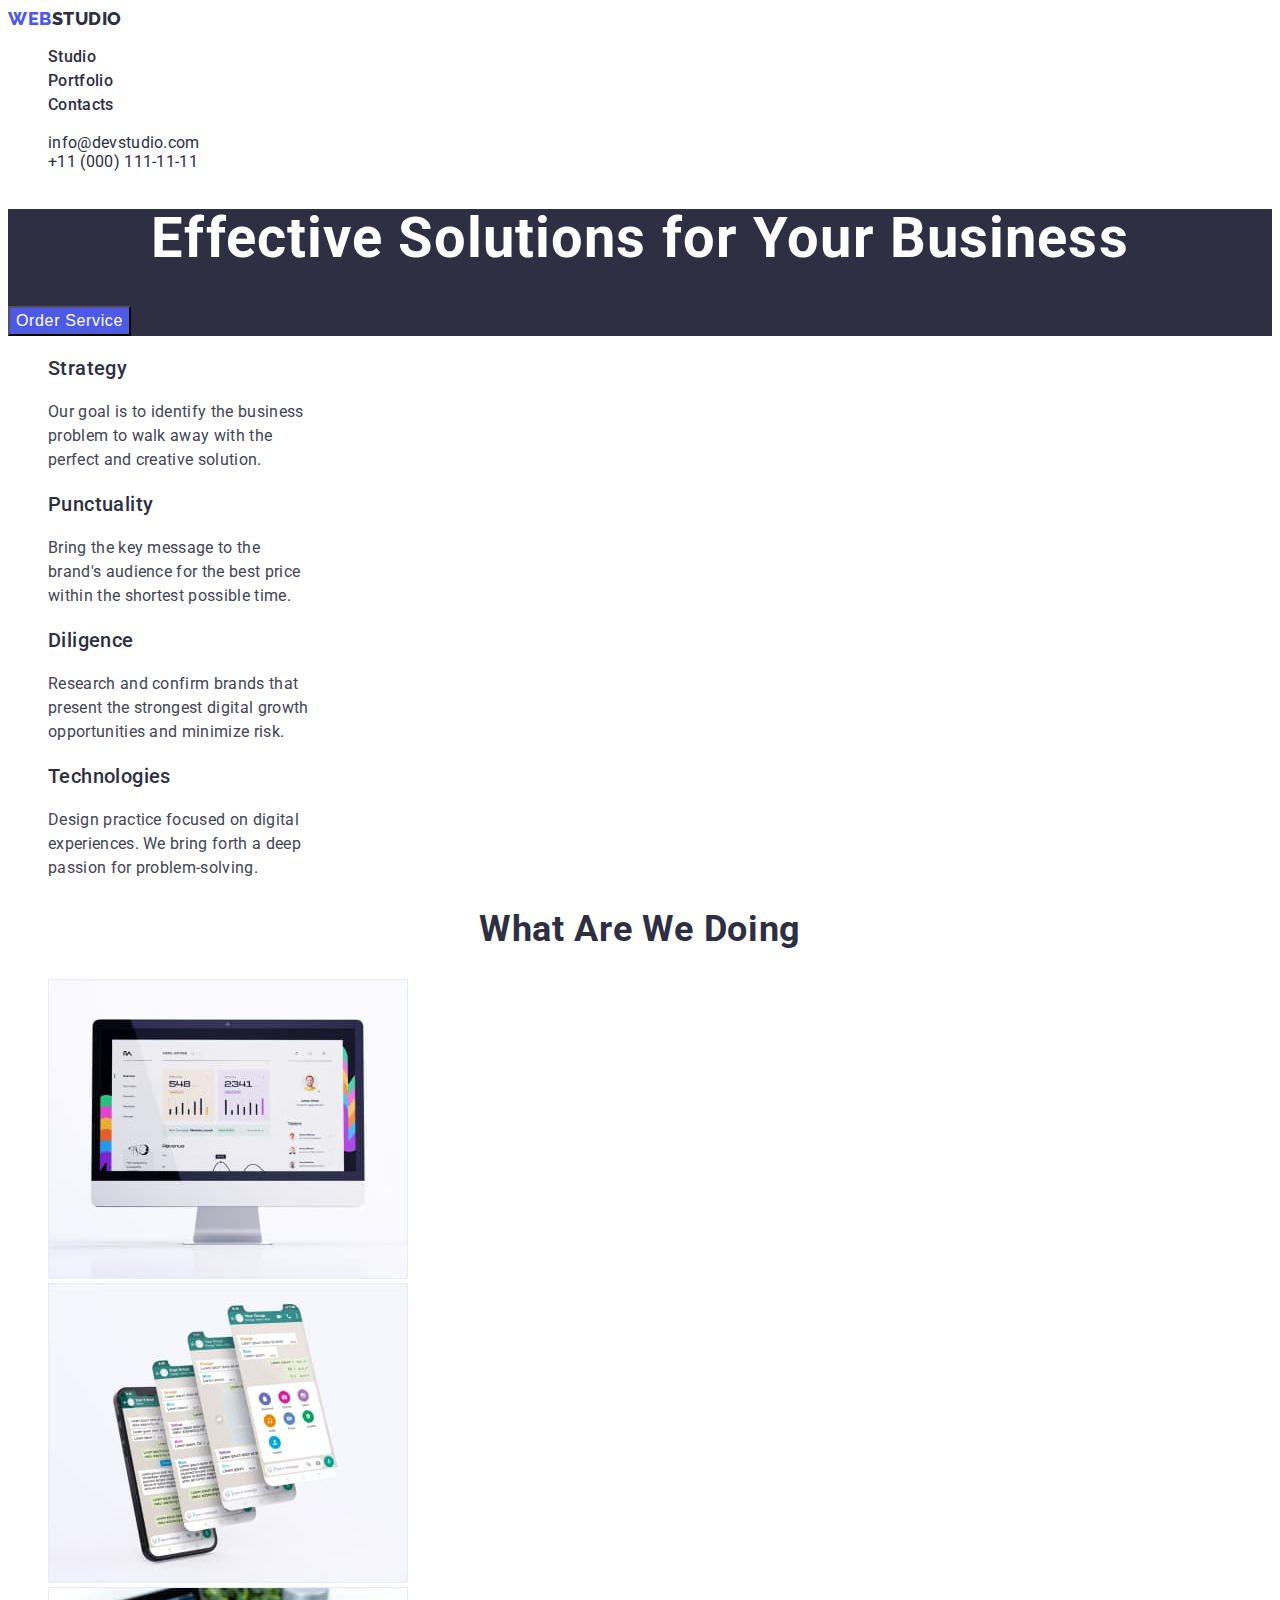
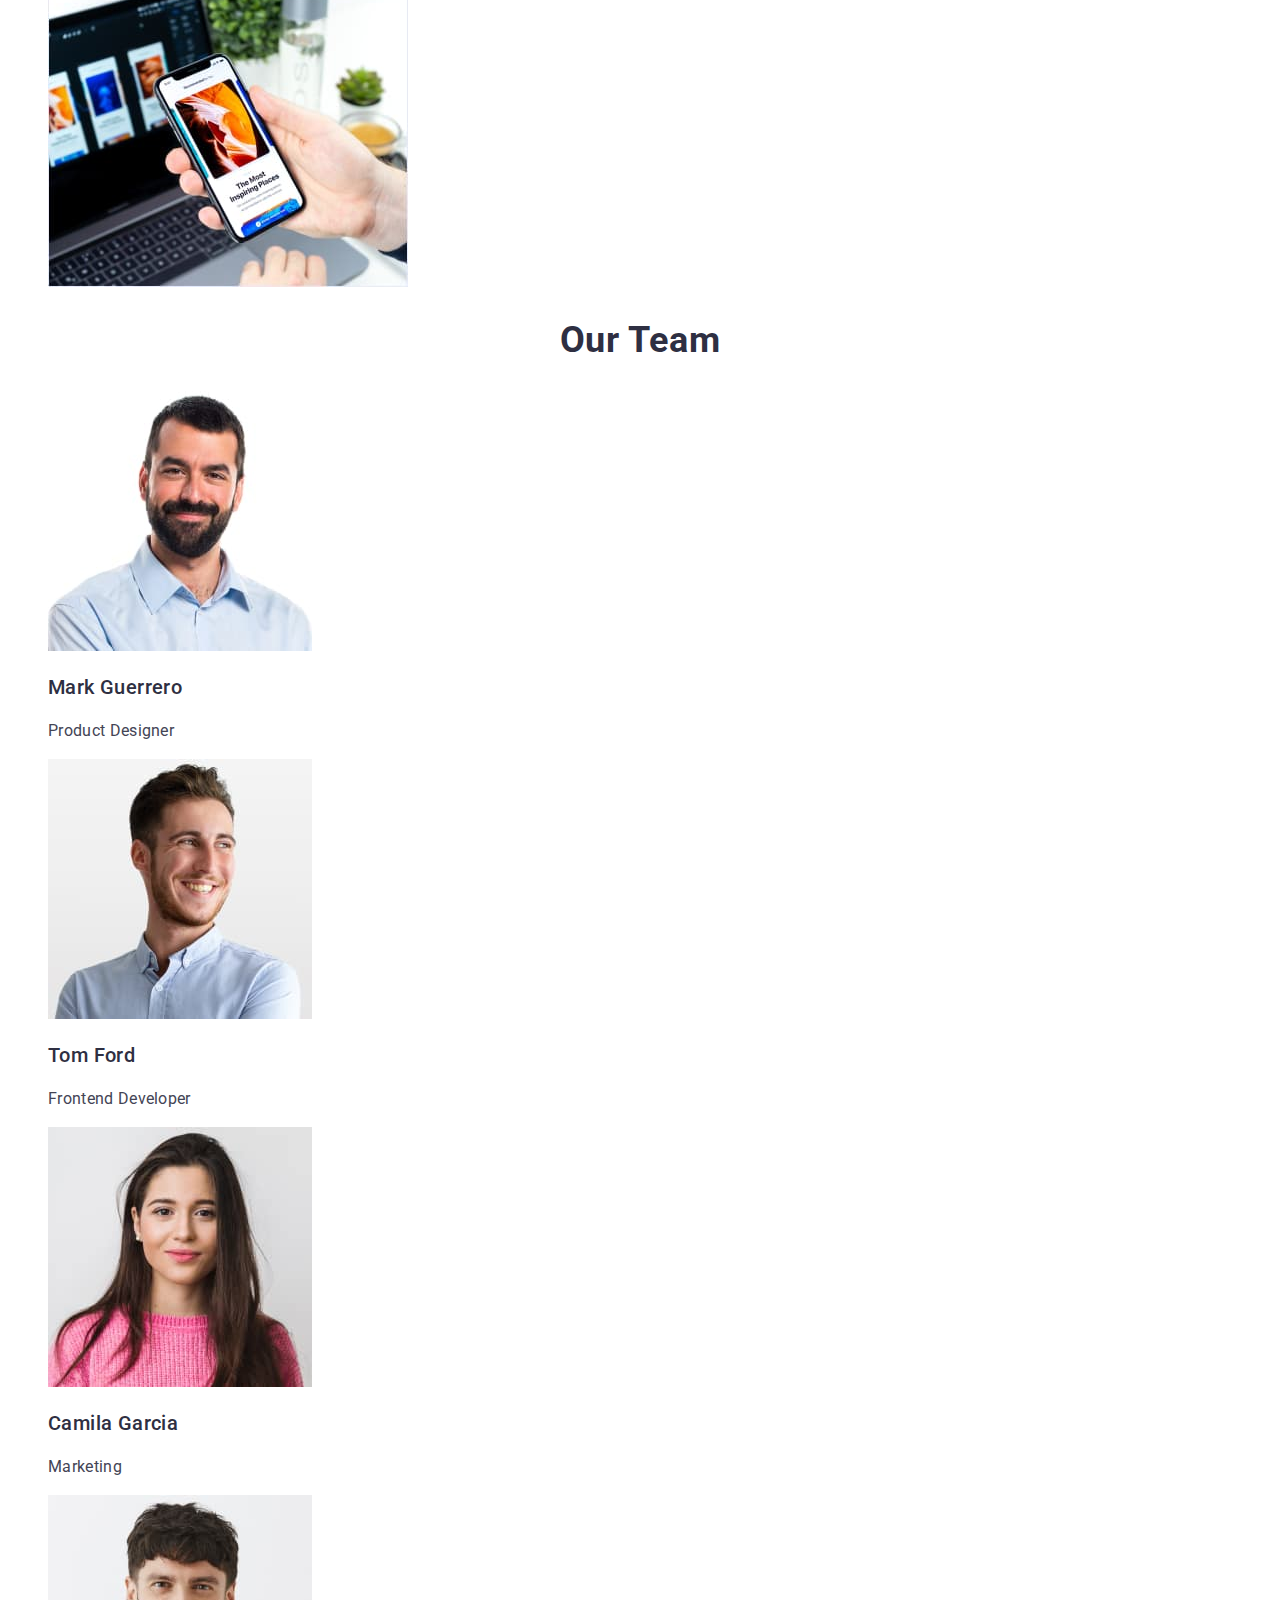
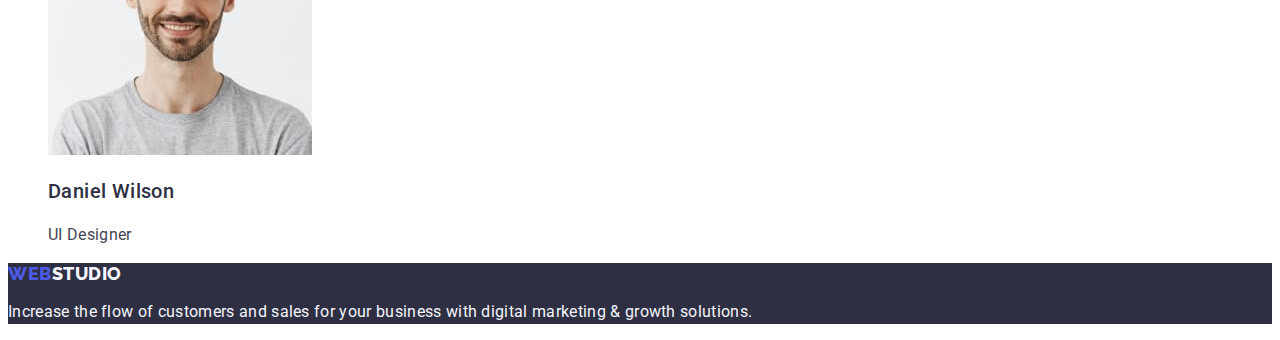
<file: index.html>
<!DOCTYPE html>
<html lang="en">
  <head>
    <meta charset="UTF-8" />
    <meta http-equiv="X-UA-Compatible" content="IE=edge" />
    <meta name="viewport" content="width=device-width, initial-scale=1.0" />
    <title>Document</title>
    <link rel="preconnect" href="https://fonts.googleapis.com" />
    <link rel="preconnect" href="https://fonts.gstatic.com" crossorigin />
    <link
      href="https://fonts.googleapis.com/css2?family=Montserrat:wght@400;700&family=Raleway:wght@800&family=Roboto:wght@400;500;700;900&display=swap"
      rel="stylesheet"
    />
    <link rel="stylesheet" href="css/styles.css" />
  </head>
  <body>
    <header>
      <nav>
        <a class="logo link" href="./index.html"
          >web<span class="color">studio</span></a
        >
        <ul class="list">
          <li class="nav-text"><a class="link" href="./index.html">Studio</a></li>
          <li class="nav-text"><a class="link" href="portfolio.html">Portfolio</a></li>
          <li class="nav-text"><a class="link" href="">Contacts</a></li>
        </ul>
      </nav>
      <address>
        <ul class="adress-text list">
          <li>
            <a class="link" href="mailto:info@devstudio.com">info@devstudio.com</a>
          </li>
          <li>
            <a class="link" href="tel:+110001111111"> +11 (000) 111-11-11 </a>
          </li>
        </ul>
      </address>
    </header>
    <main>
      <section class="text-header">
        <h1 class="text-h1">Effective Solutions for Your Business</h1>
        <button type="button" class="button-header">Order Service</button>
      </section>
      <section>
        <h2 hidden>Site Info</h2>
        <ul class="list">
          <li>
            <h3 class="text-main">Strategy</h3>
            <p class="text-description">
              Our goal is to identify the business <br />
              problem to walk away with the
              <br />
              perfect and creative solution.
            </p>
          </li>
          <li>
            <h3 class="text-main">Punctuality</h3>
            <p class="text-description">
              Bring the key message to the <br />
              brand's audience for the best price <br />
              within the shortest possible time.
            </p>
          </li>
          <li>
            <h3 class="text-main">Diligence</h3>
            <p class="text-description">
              Research and confirm brands that <br />
              present the strongest digital growth <br />
              opportunities and minimize risk.
            </p>
          </li>
          <li>
            <h3 class="text-main">Technologies</h3>
            <p class="text-description">
              Design practice focused on digital <br />
              experiences. We bring forth a deep <br />
              passion for problem-solving.
            </p>
          </li>
        </ul>
      </section>

      <section>
        <h2 class="text-h2">What are we doing</h2>
        <ul class="list">
          <li>
            <img src="./images/hw1-1.jpg" width="360" alt="pc" />
          </li>
          <li>
            <img src="./images/hw1-2.jpg" width="360" alt="tel" />
          </li>
          <li>
            <img src="./images/hw1-3.jpg" width="360" alt="tel" />
          </li>
        </ul>
      </section>
      <section>
        <h2 class="text-h2">Our Team</h2>
        <ul class="list">
          <li>
            <img src="./images/mark.jpg" alt="MarkGuerrero" width="264" />
            <h3 class="text-main">Mark Guerrero</h3>
            <p class="text-description">Product Designer</p>
          </li>
          <li>
            <img src="./images/tom.jpg" alt="TomFord" width="264" />
            <h3 class="text-main">Tom Ford</h3>
            <p class="text-description">Frontend Developer</p>
          </li>
          <li>
            <img src="./images/camila.jpg" alt="CamilaGarcia" width="264" />
            <h3 class="text-main">Camila Garcia</h3>
            <p class="text-description">Marketing</p>
          </li>
          <li>
            <img src="./images/daniel.jpg" alt="DanielWilson" width="264" />
            <h3 class="text-main">Daniel Wilson</h3>
            <p class="text-description">UI Designer</p>
          </li>
        </ul>
      </section>
    </main>
    <footer class="page-footer">
      <a class="logo link" href="./index.html"
        >web<span class="color-up">studio</span></a
      >
      <p class="footer-text">
        Increase the flow of customers and sales for your business with digital
        marketing & growth solutions.
      </p>
    </footer>
  </body>
</html>
</file>
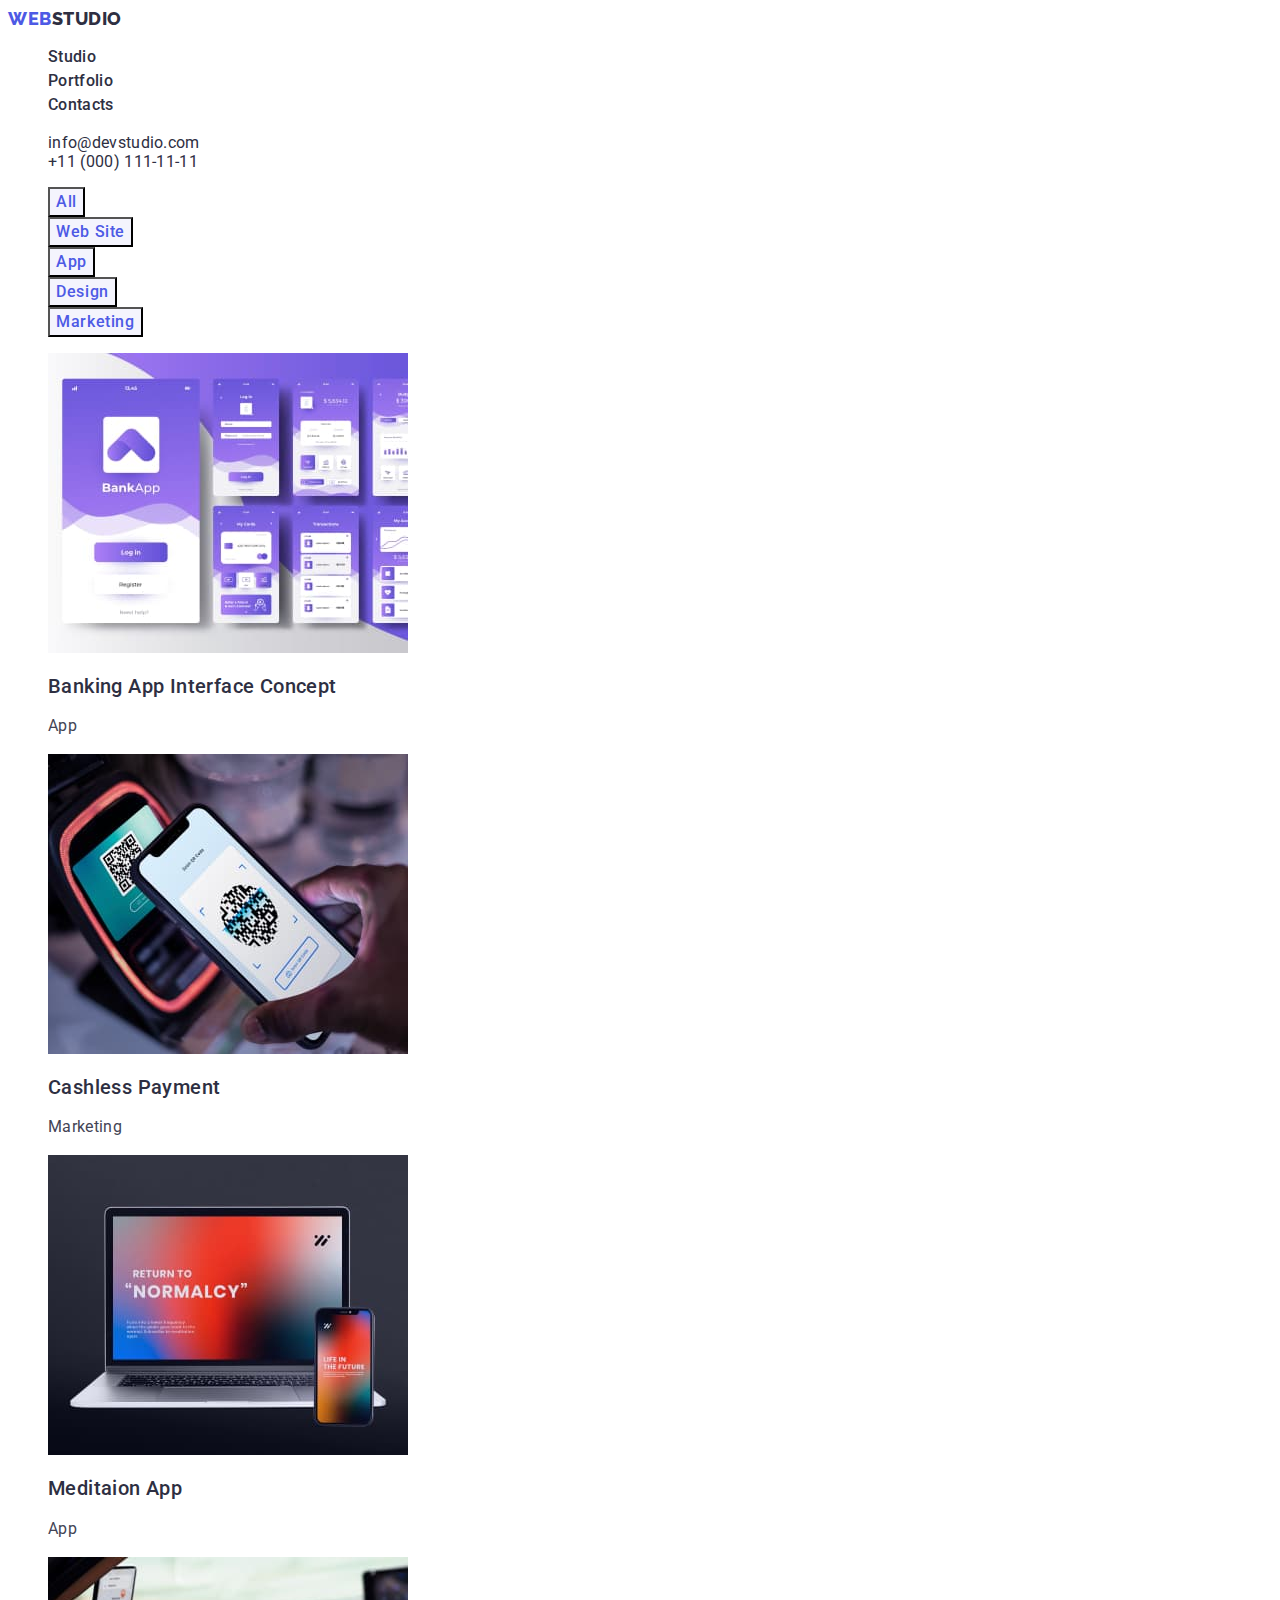
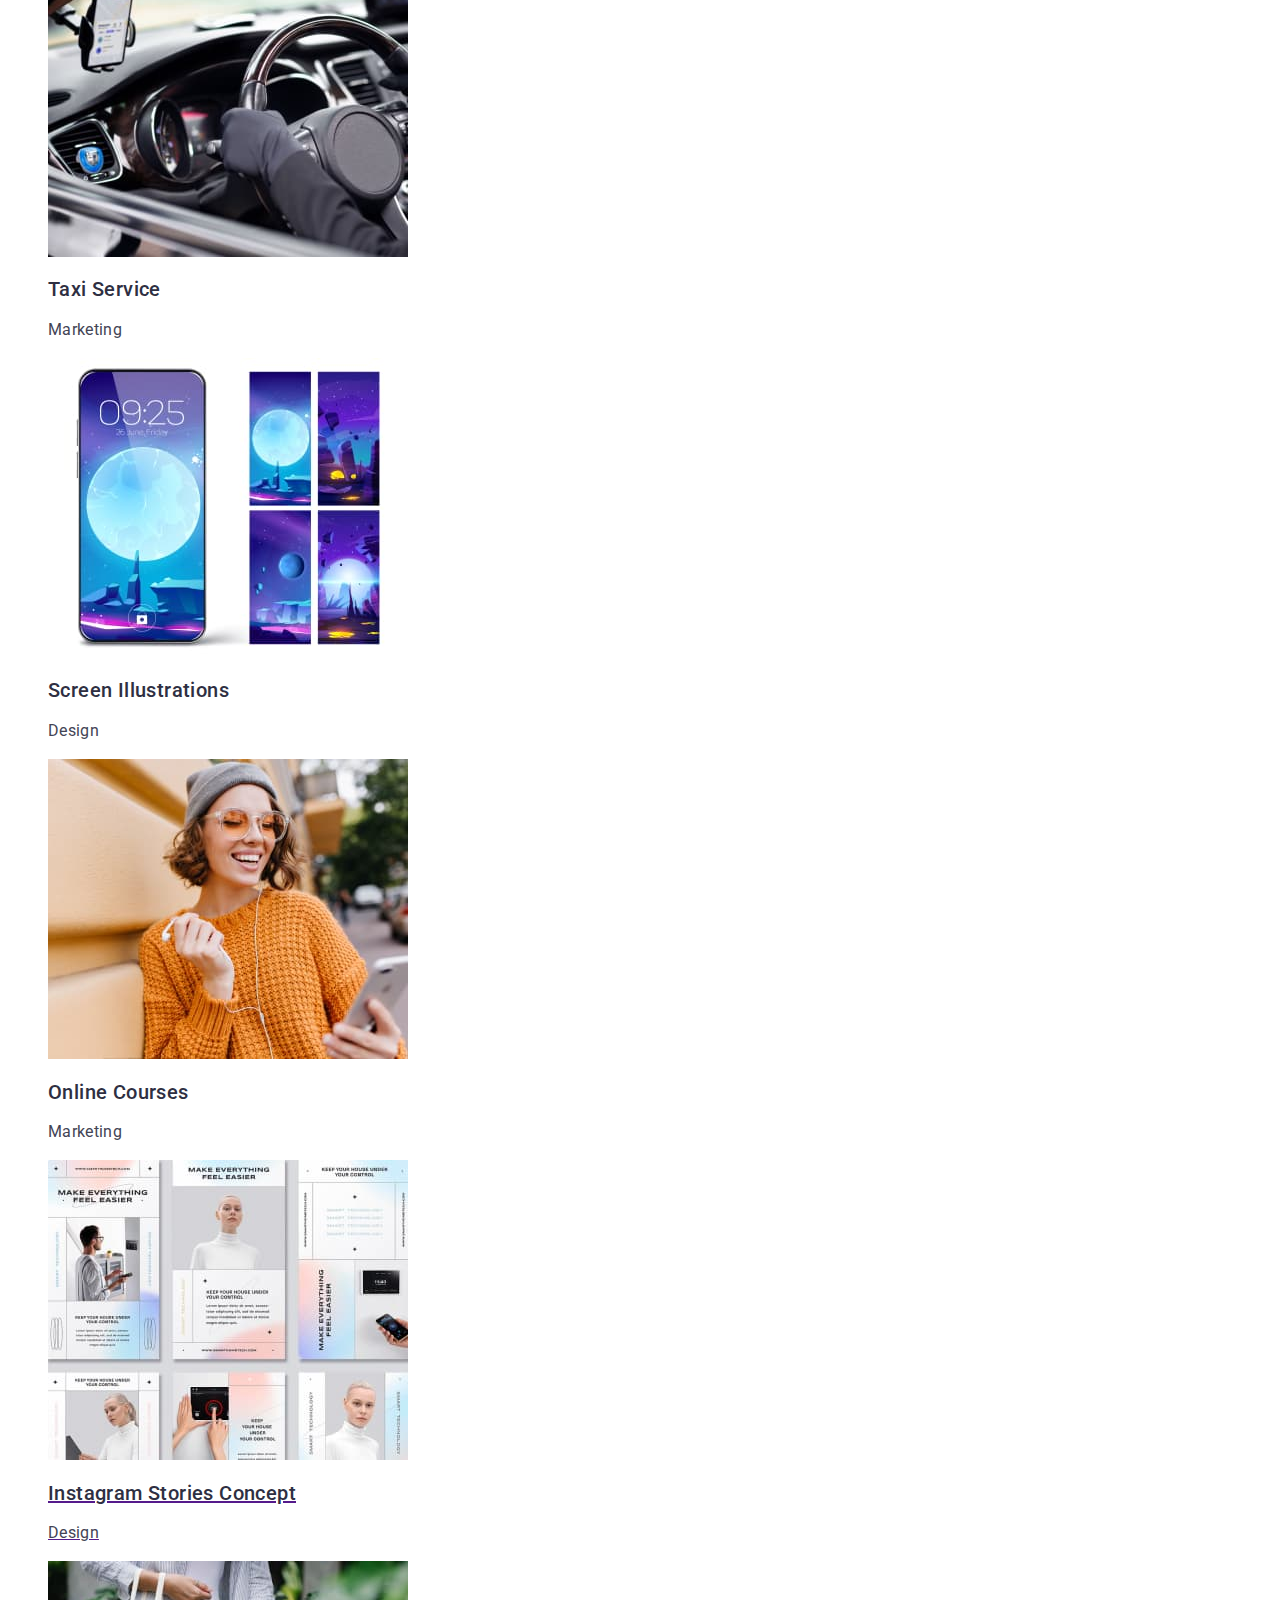
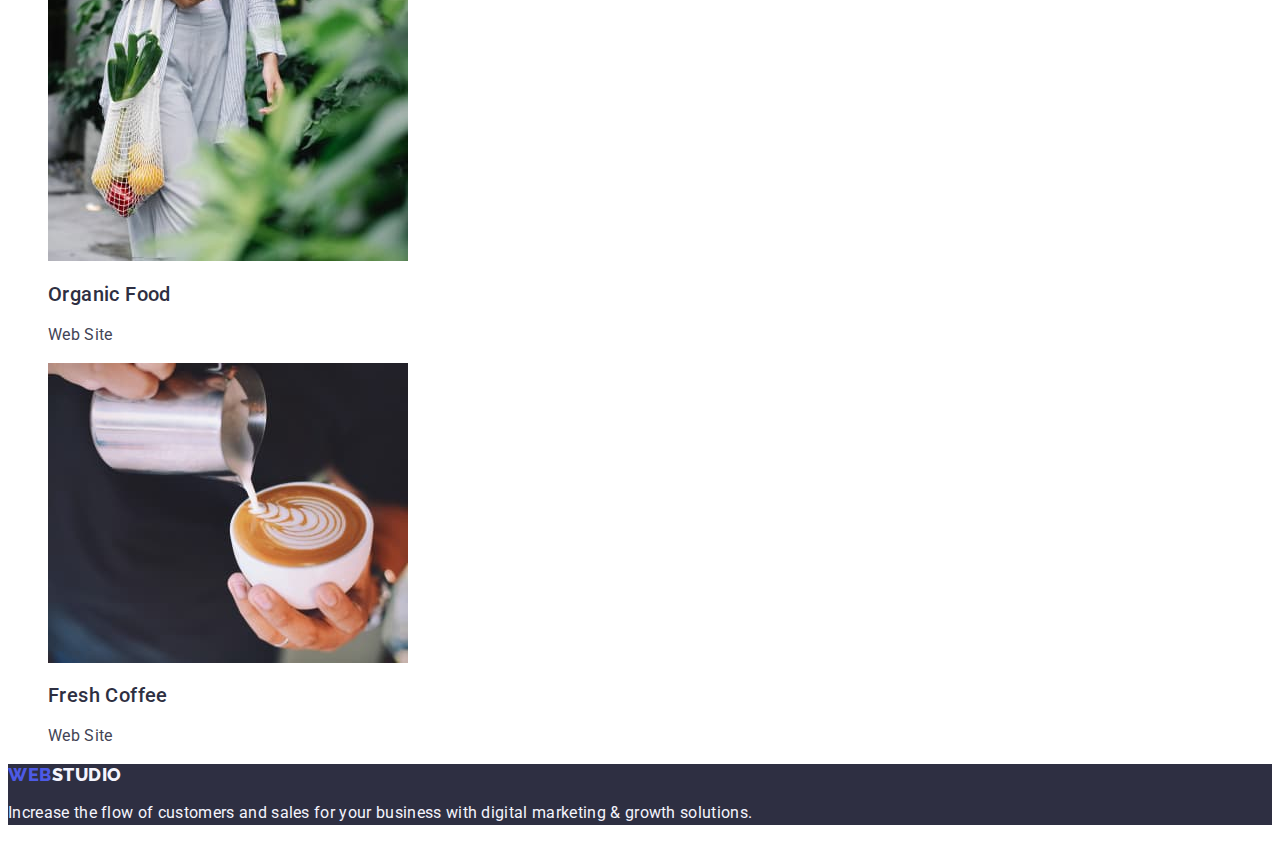
<file: portfolio.html>
<!DOCTYPE html>
<html lang="en">
  <head>
    <meta charset="UTF-8" />
    <meta http-equiv="X-UA-Compatible" content="IE=edge" />
    <meta name="viewport" content="width=device-width, initial-scale=1.0" />
    <title>Document</title>
    <link rel="preconnect" href="https://fonts.googleapis.com" />
    <link rel="preconnect" href="https://fonts.gstatic.com" crossorigin />
    <link
      href="https://fonts.googleapis.com/css2?family=Montserrat:wght@400;700&family=Raleway:wght@800&family=Roboto:wght@400;500;700;900&display=swap"
      rel="stylesheet"
    />
    <link rel="stylesheet" href="css/styles.css" />
  </head>
  <body>
    <header class="page-header">
      <nav class="page-nav">
        <a class="logo link" href="./index.html"
          >web<span class="color">studio</span></a
        >
        <ul class="list">
          <li class="nav-text"><a class="link" href="./index.html">Studio</a></li>
          <li class="nav-text">
            <a class="link" href="./portfolio.html">Portfolio</a>
          </li>
          <li class="nav-text"><a class="link" href="">Contacts</a></li>
        </ul>
      </nav>
      <address>
        <ul class="list">
          <li class="adress-text">
            <a class="link" href="mailto:info@devstudio.com">info@devstudio.com</a>
          </li>
          <li class="adress-text">
            <a class="link" href="tel:+110001111111"> +11 (000) 111-11-11 </a>
          </li>
        </ul>
      </address>
    </header>
    <main>
      <section>
        <h1 hidden>portfolio</h1>
        <ul class="btn-hover list">
          <li><button type="button" class="button-text">All</button></li>
          <li><button type="button" class="button-text">Web Site</button></li>
          <li><button type="button" class="button-text">App</button></li>
          <li><button type="button" class="button-text">Design</button></li>
          <li><button type="button" class="button-text">Marketing</button></li>
        </ul>

        <ul class="list">
          <li>
            <a class="link" href="">
              <img
                src="./images/Banking App Interface Concept.jpg"
                alt="BankingAppInterfaceConcept"
                width="360"
                width="360"
              />
              <h2 class="text-main">Banking App Interface Concept</h2>
              <p class="text-description">App</p>
            </a>
          </li>
          <li>
            <a class="link" href=""
              ><img
                src="./images/Cashless Payment.jpg"
                alt="CashlessPayment"
                width="360"
              />
              <h2 class="text-main">Cashless Payment</h2>
              <p class="text-description">Marketing</p></a
            >
          </li>

          <li>
            <a class="link" href=""
              ><img
                src="./images/Meditaion App.jpg"
                alt="MeditaionApp"
                width="360"
              />
              <h2 class="text-main">Meditaion App</h2>
              <p class="text-description">App</p></a
            >
          </li>

          <li>
            <a class="link" href=""
              ><img
                src="./images/Taxi Service.jpg"
                alt="TaxiService"
                width="360"
              />
              <h2 class="text-main">Taxi Service</h2>
              <p class="text-description">Marketing</p>
            </a>
          </li>

          <li>
            <a class="link" href=""
              ><img
                src="./images/Screen Illustrations.jpg"
                alt="ScreenIllustrations"
                width="360"
              />
              <h2 class="text-main">Screen Illustrations</h2>
              <p class="text-description">Design</p>
            </a>
          </li>

          <li>
            <a class="link" href=""
              ><img
                src="./images/Online Courses.jpg"
                alt="OnlineCourses"
                width="360"
              />
              <h2 class="text-main">Online Courses</h2>
              <p class="text-description">Marketing</p></a
            >
          </li>

          <li>
            <a href=""
              ><img
                src="./images/Instagram Stories Concept.jpg"
                alt="InstagramStoriesConcept"
                width="360"
              />
              <h2 class="text-main">Instagram Stories Concept</h2>
              <p class="text-description">Design</p></a
            >
          </li>

          <li>
            <a class="link" href=""
              ><img
                src="./images/Organic Food.jpg"
                alt="OrganicFood"
                width="360"
              />

              <h2 class="text-main">Organic Food</h2>
              <p class="text-description">Web Site</p></a
            >
          </li>

          <li>
            <a class="link" href=""
              ><img
                src="./images/Fresh Coffee.jpg"
                alt="FreshCoffee"
                width="360"
              />
              <h2 class="text-main">Fresh Coffee</h2>
              <p class="text-description">Web Site</p></a
            >
          </li>
        </ul>
      </section>
    </main>
    <footer class="page-footer">
      <a class="logo link" href="./index.html"
        >web<span class="color-up">studio</span></a
      >
      <p class="footer-text">
        Increase the flow of customers and sales for your business with digital
        marketing & growth solutions.
      </p>
    </footer>
  </body>
</html>
</file>
<file: css/styles.css>
body {
  font-family: "Roboto", sans-serif;
  font-style: normal;
  background-color: #FFFFFF;
  color: #434455;
}

.link {
  color: #2e2f42;
  text-decoration: none;
}
.list {
  list-style: none;
}
/*------Header------*/

.logo {
  font-family: "Raleway", sans-serif;
  font-weight: 800;
  font-size: 18px;
  line-height: 1.17;
  letter-spacing: 0.03em;
  text-transform: uppercase;
  color: #4d5ae5;
  text-decoration: none;
}
.color {
  color: #2e2f42;
}
.color-up {
  color: #f4f4fd;
}

.nav-text {
  font-weight: 500;
  font-size: 16px;
  line-height: 1.5;
  letter-spacing: 0.02em;
  color: #2e2f42;
}
.nav-text :hover {
  color: #404bbf;
}
.nav-text :focus {
  color: #404bbf;
}

.adress-text {
  font-family: "Roboto";
  font-style: normal;
  font-weight: 400;
  font-size: 16px;
  line-height: 1, 5;
  letter-spacing: 0.02em;
  color: #434455;
}
.adress-text :hover {
  color: #404bbf;
}
.adress-text :focus {
  color: #404bbf;
}

/*------ButtonSection------*/

.button-header {
  font-weight: 500;
  font-size: 16px;
  line-height: 1.5;
  display: flex;
  align-items: center;
  letter-spacing: 0.04em;
  color: #ffffff;
  background: #4d5ae5;
  cursor: pointer;
}
.button-header :hover {
  color: #404bbf;
}




.button-text {
 font-family: "Roboto", sans-serif;
font-style: normal;
font-weight: 500;
font-size: 16px;
line-height: 1.5;
display: flex;
align-items: center;
text-align: center;
letter-spacing: 0.04em;
color: #4D5AE5;
  background-color: #F4F4FD;
  cursor: pointer;
}
.btn-hover > li :hover,
.btn-hover > li :focus {
 color: #FFFFFF;
  background-color: #404BBF;
}

/*------Main------*/
.text-header {
  background: #2e2f42;
}

.text-h1 {
  font-weight: 700;
  font-size: 56px;
  line-height: 1.07;
  text-align: center;
  letter-spacing: 0.02em;
  color: #ffffff;
}

.text-h2 {
  font-weight: 700;
  font-size: 36px;
  line-height: 1.1;
  text-align: center;
  letter-spacing: 0.02em;
  text-transform: capitalize;
  color: #2e2f42;
}

.text-main {
  font-weight: 500;
  font-size: 20px;
  line-height: 1.2;
  letter-spacing: 0.02em;
  color: #2e2f42;
}

.text-description {
  font-weight: 400;
  font-size: 16px;
  line-height: 1.5;
  letter-spacing: 0.02em;
  color: #434455;
}

/*------Footer------*/
.page-footer {
  background: #2e2f42;
}
.footer-text {
  font-weight: 400;
  font-size: 16px;
  line-height: 1.5;
  letter-spacing: 0.02em;
  color: #f4f4fd;
}
</file>
